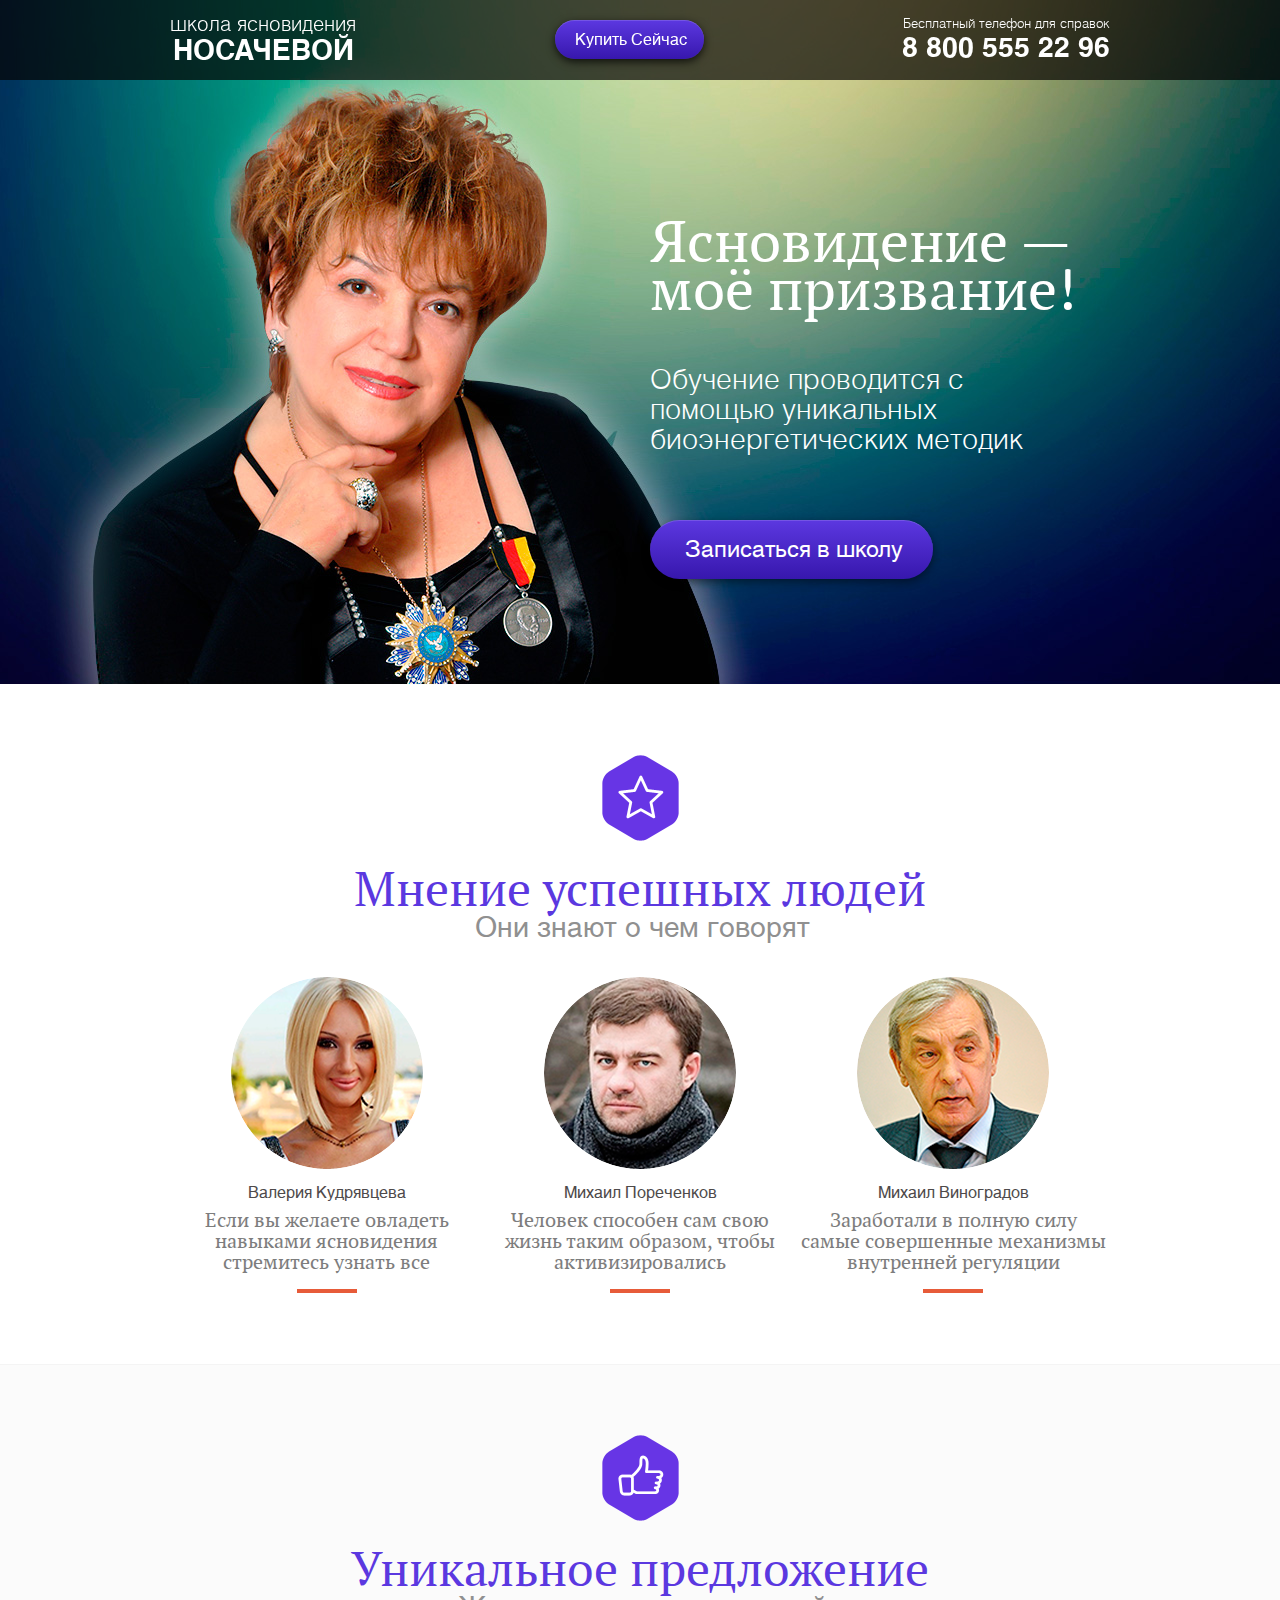
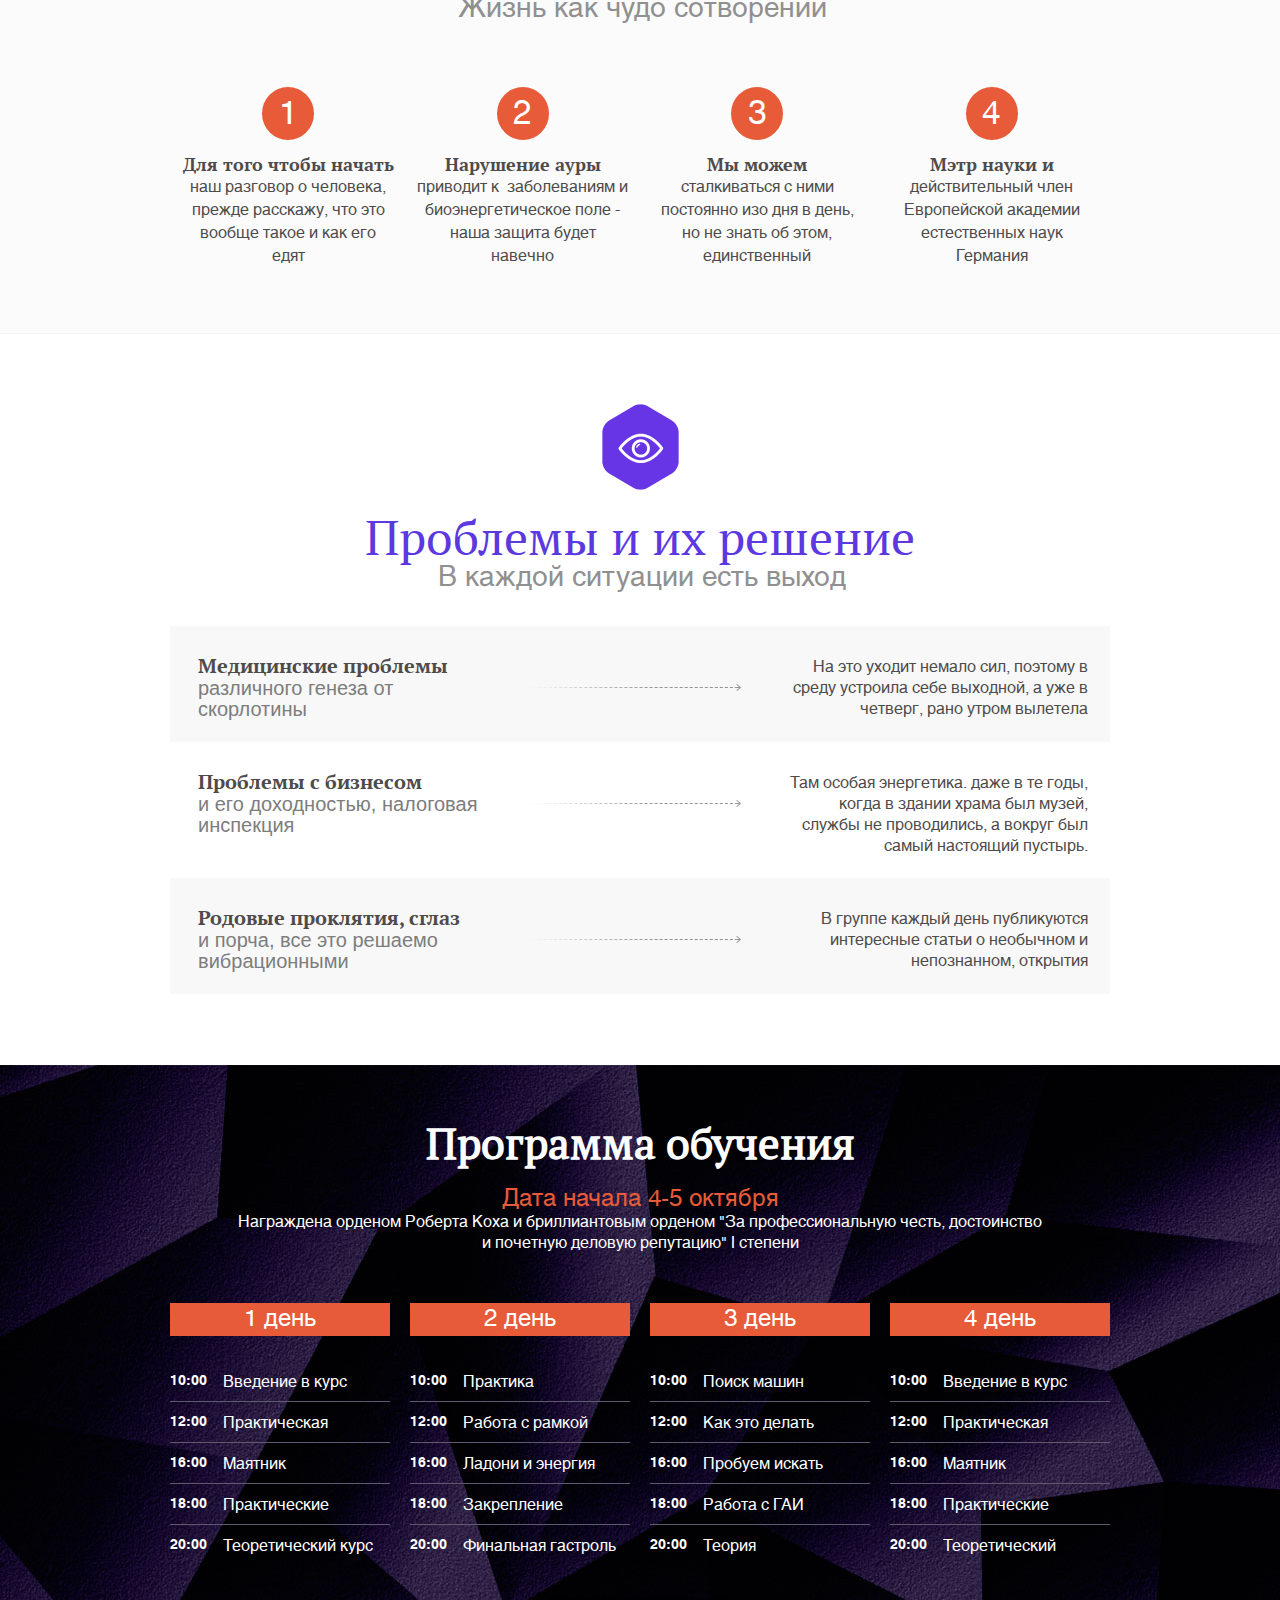
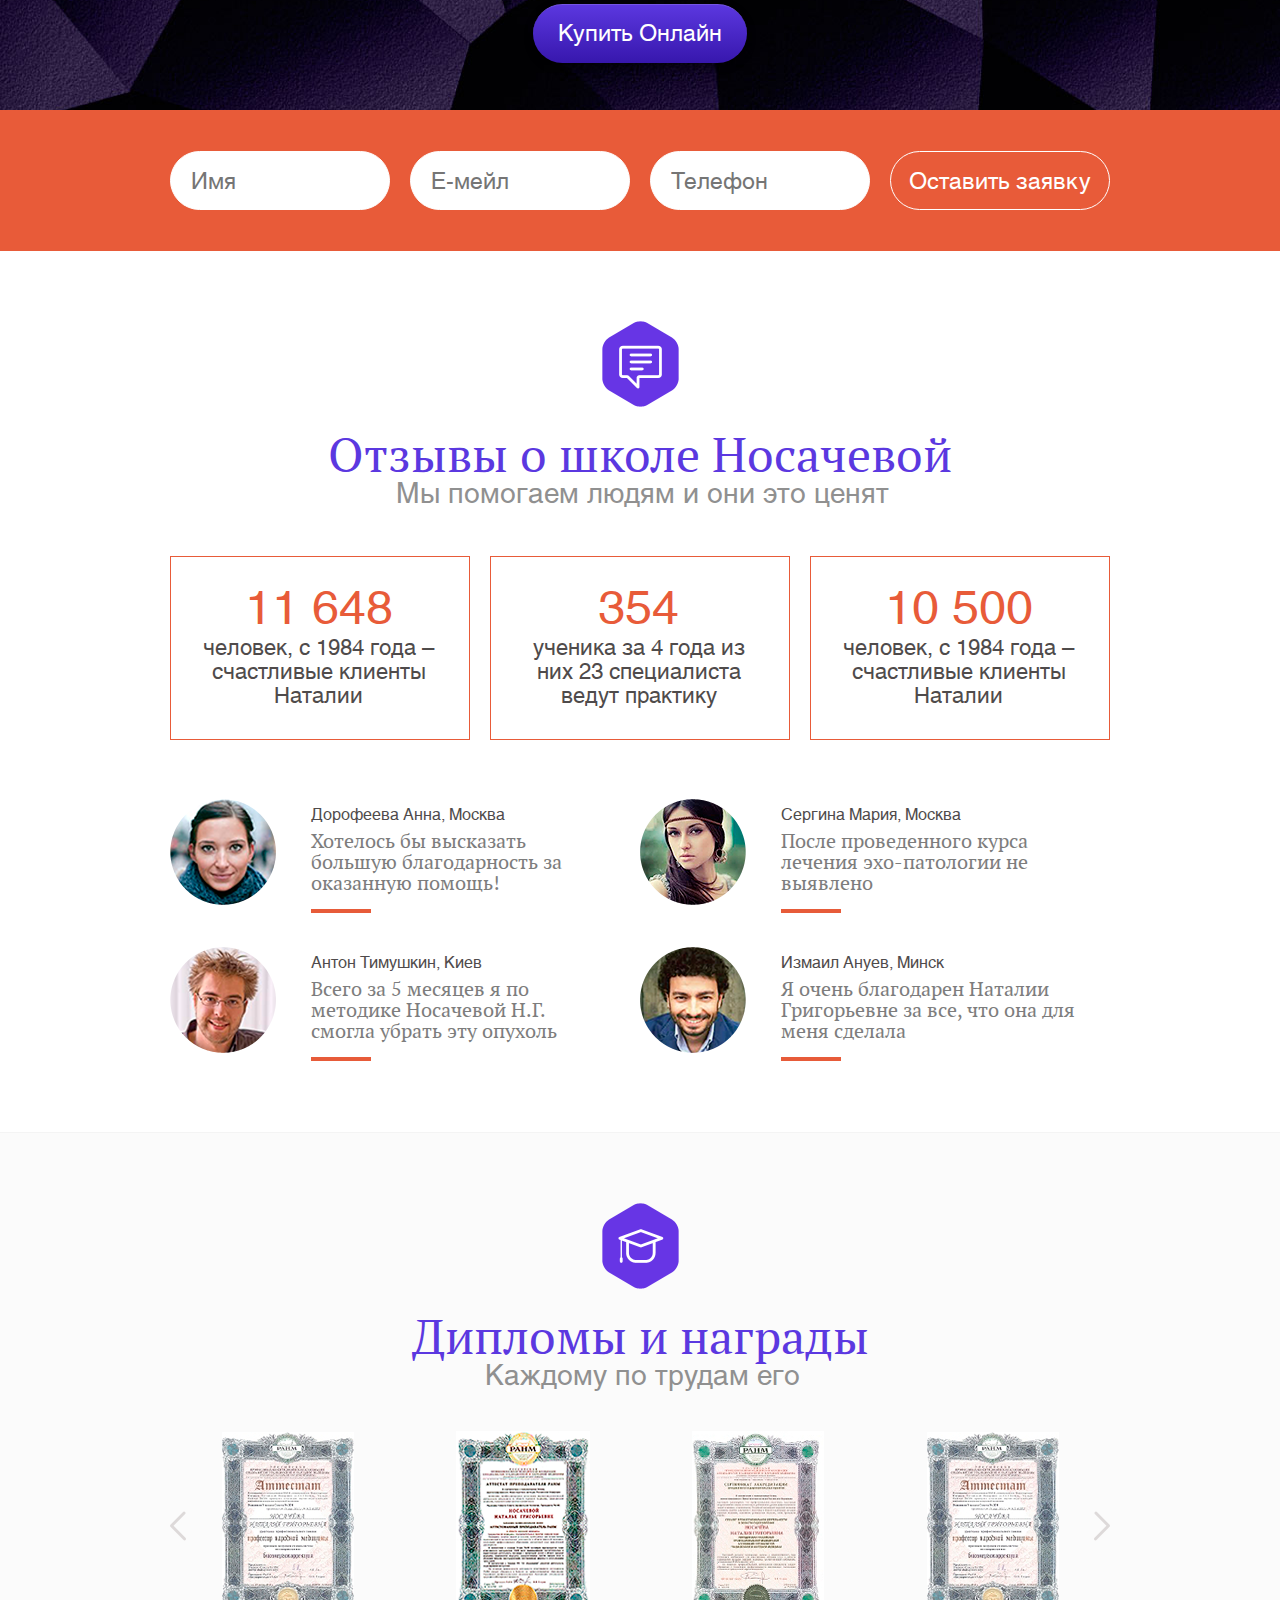
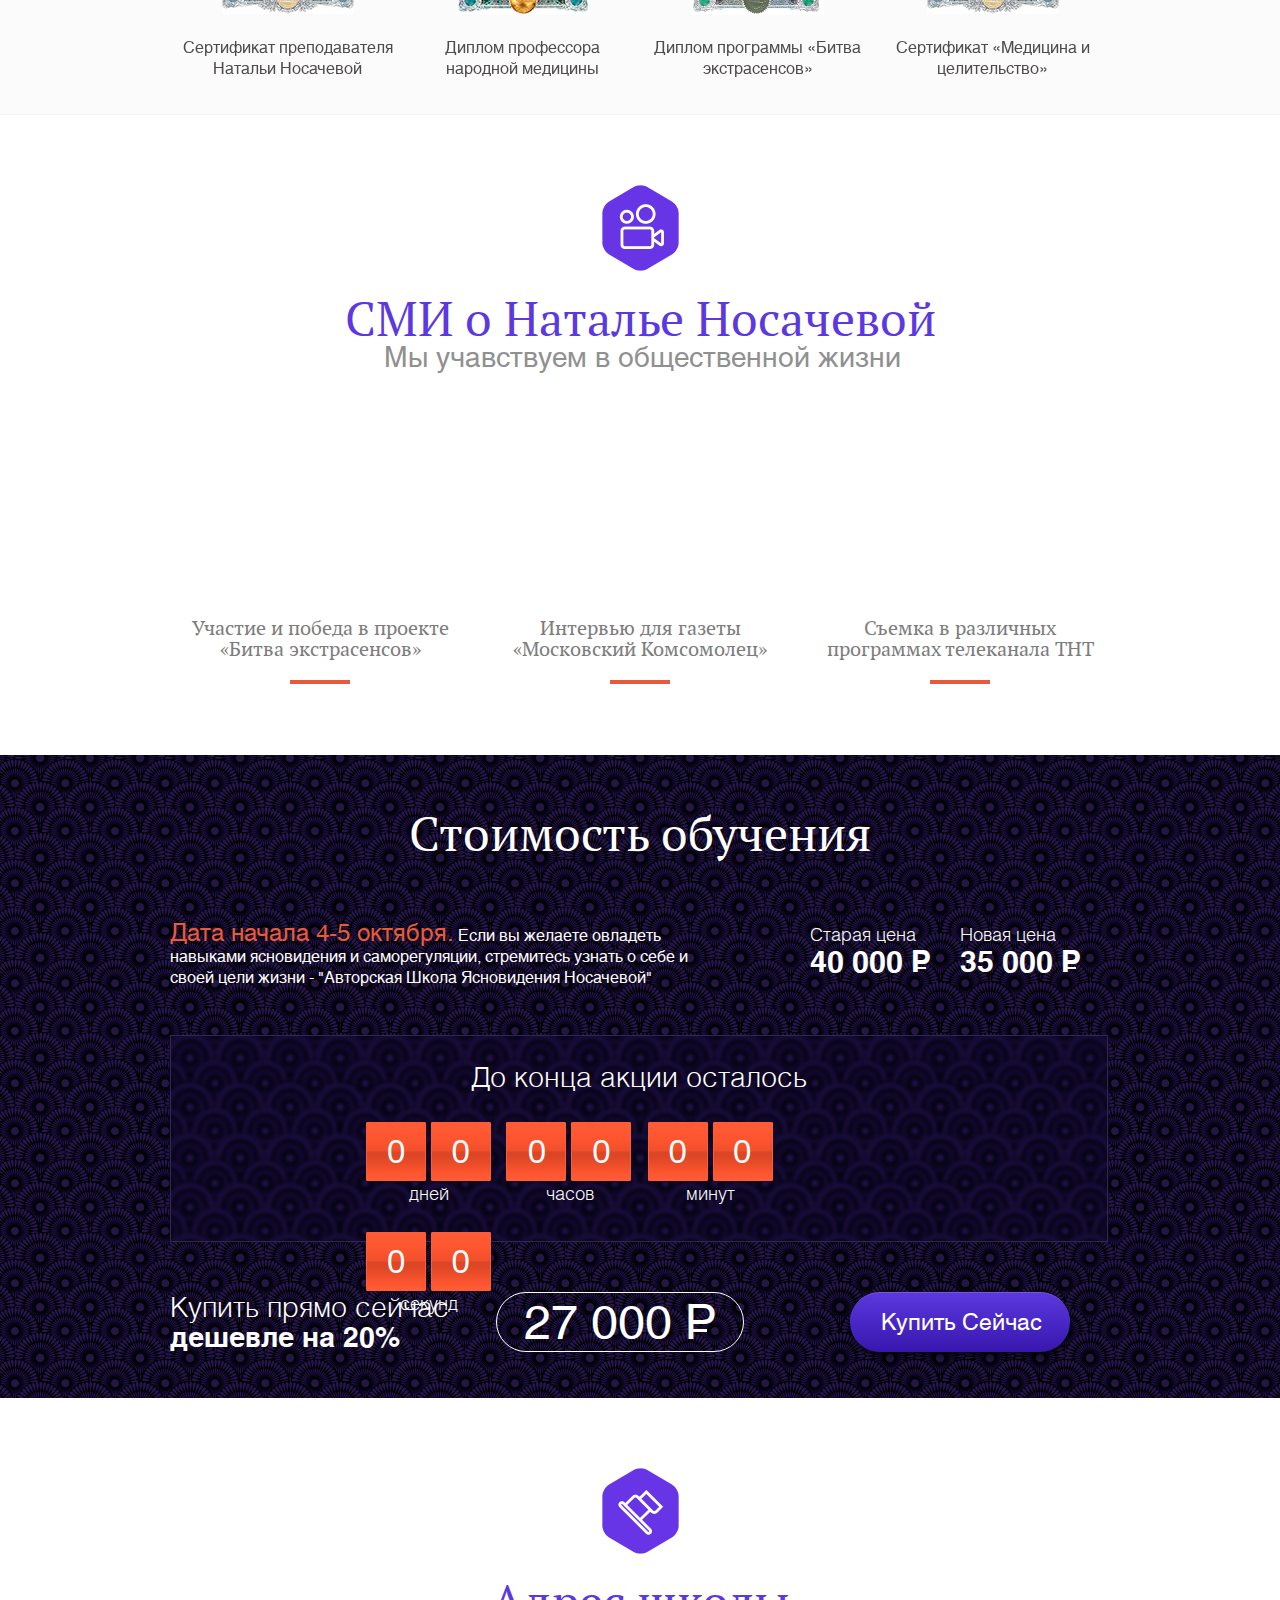
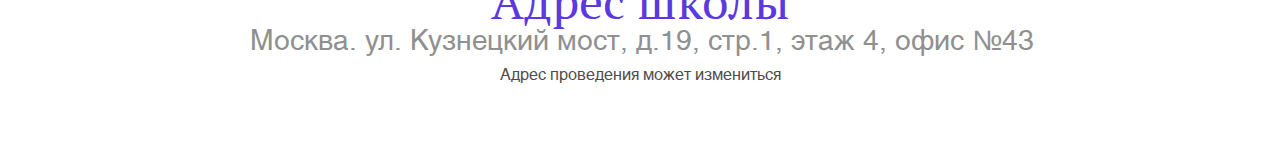
<file: index.html>
<!doctype html>
<html>
<head>
	<meta charset="utf-8">
	<title>Template</title>
	<meta name="viewport" content="initial-scale=1"/>
	<!-- <meta name="viewport" content="width=1200"> -->
	<link rel="stylesheet" href="css/style.css" type="text/css" />
	<script type="text/javascript" src="js/jquery-1.10.1.min.js"></script>
	<script type="text/javascript" src="js/jquery.fancybox.js?v=2.1.5"></script>
	<link rel="stylesheet" type="text/css" href="css/jquery.fancybox.css?v=2.1.5" media="screen" />
	<link rel="stylesheet" type="text/css" href="css/style.css">
	<link rel="stylesheet" media="screen" href="css/screen.css" >
	<script type="text/javascript" src="js/fancybox-eng.js"></script>
	<!--[if IE]><script src="js/html5shiv.js"></script><![endif]-->
	<script language="Javascript" type="text/javascript" src="js/time.js"></script>
    <script src="http://api-maps.yandex.ru/1.1/index.xml?key=ANpUFEkBAAAAf7jmJwMAHGZHrcKNDsbEqEVjEUtCmufxQMwAAAAAAAAAAAAvVrubVT4btztbduoIgTLAeFILaQ==" type="text/javascript"></script>
   
    <script src="js/map.js" type="text/javascript"></script>
	<link rel="stylesheet" href="css/map.css">
</head>
<body>
<!-- BEGIN  out-->
<div class="out">
	<div class="top">
		<div class="top__block">
			<div class="top__left"><span>школа ясновидения</span><h5>Носачевой</h5></div>
			<div class="top__right"><span>Бесплатный телефон для справок</span><h5>8 800 555 22 96</h5></div>
			<a href="#price" class="button-purple">Купить Сейчас</a>
		</div>
	</div>
	<div class="header">
		<div class="header__block">
			<div class="header__content">
				<div class="header__info">
					<h1>Ясновидение — моё призвание!</h1>
					<h5>Обучение проводится с помощью уникальных биоэнергетических методик</h5>
					<a href="#price" class="button-purple">Записаться в школу</a>
				</div>
			</div>
		</div>
	</div>
	<div class="second">
		<div class="second__block">
			<div class="second__heading">
				<i class="icon-h star"></i>
				<h2>Мнение успешных людей</h2>
				<h5>Они знают о чем говорят</h5>
			</div>
			<div class="second__row">
				<div class="second__col">
					<div class="second__img">
						<img src="img/Lera.png" alt="Валерия Кудрявцева">
					</div>
					<span class="second__name">Валерия Кудрявцева</span>
					<p>Если вы желаете овладеть навыками ясновидения стремитесь узнать все </p>
					<span class="second__line"></span>
				</div>
				<div class="second__col">
					<div class="second__img">
						<img src="img/Porochenkov.png" alt="Михаил Пороченков">
					</div>
					<span class="second__name">Михаил Пореченков</span>
					<p>Человек способен сам свою жизнь таким образом, чтобы активизировались</p>
					<span class="second__line"></span>
				</div>
				<div class="second__col">
					<div class="second__img">
						<img src="img/Vinogradov.png" alt="Михаил Виноградов">
					</div>
					<span class="second__name">Михаил Виноградов</span>
					<p>Заработали в полную силу самые совершенные механизмы внутренней регуляции</p>
					<span class="second__line"></span>
				</div>
			</div>
		</div>
	</div>
	<div class="second second_mod">
		<div class="second__block">
			<div class="second__heading">
				<i class="icon-h like"></i>
				<h2>Уникальное предложение</h2>
				<h5>Жизнь как чудо сотворений</h5>
			</div>
			<div class="second__row">
				<div class="second__col">
					<span class="second__number">1</span>
					<span><span class="second__subheading">Для того чтобы начать</span> наш разговор о  человека, прежде расскажу, что это вообще такое 
и как его едят</span>
				</div>
				<div class="second__col">
					<span class="second__number">2</span>
					<span><span class="second__subheading">Нарушение ауры</span> приводит к  заболеваниям и биоэнергетическое поле - наша защита будет навечно</span>
				</div>
				<div class="second__col">
					<span class="second__number">3</span>
					<span><span class="second__subheading">Мы можем</span> сталкиваться с ними постоянно изо дня в день, но не знать об этом, единственный</span>
				</div>
				<div class="second__col">
					<span class="second__number">4</span>
					<span><span class="second__subheading">Мэтр науки и</span> действительный член Европейской академии естественных наук Германия </span>
				</div>
			</div>
		</div>
	</div>
	<div class="second">
		<div class="second__block">
			<div class="second__heading">
				<i class="icon-h eye"></i>
				<h2>Проблемы и их решение</h2>
				<h5>В каждой ситуации есть выход</h5>
			</div>
			<div class="second__row">
				<ul>
					<li class="mod">
						<div class="second__list-left">
							<span>Медицинские проблемы</span>
							<p>различного генеза от скорлотины</p>
						</div>
						<div class="second__arrow">
							<span><img src="img/second__arr.png" alt=""></span>
						</div>
						<div class="second__list-right">
							<p>На это уходит немало сил, поэтому в среду устроила себе выходной, а уже в четверг, рано утром вылетела</p>
						</div>
					</li>
					<li>
						<div class="second__list-left">
							<span>Проблемы с бизнесом</span>
							<p>и его доходностью, налоговая инспекция</p>
						</div>
						<div class="second__arrow">
							<span><img src="img/second__arr.png" alt=""></span>
						</div>
						<div class="second__list-right">
							<p>Там особая энергетика. даже в те годы, когда в здании храма был музей, службы не проводились, а вокруг был самый настоящий пустырь.</p>
						</div>
					</li>
					<li class="mod">
						<div class="second__list-left">
							<span>Родовые проклятия, сглаз</span>
							<p>и порча, все это решаемо вибрационными</p>
						</div>
						<div class="second__arrow">
							<span><img src="img/second__arr.png" alt=""></span>
						</div>
						<div class="second__list-right">
							<p>В группе каждый день публикуются интересные статьи о необычном и непознанном, открытия</p>
						</div>
					</li>
				</ul>
			</div>
		</div>
	</div>
	<div class="programm">
		<div class="programm__block">
			<h2>Программа обучения</h2>
			<span class="programm__date">Дата начала 4-5 октября</span>
			<p>Награждена орденом Роберта Коха и бриллиантовым орденом "За профессиональную честь, достоинство и почетную деловую репутацию" I степени</p>
			<div class="programm__col">
				<span class="programm__day">1 день</span>
				<ul>
					<li><span>10:00</span>Введение в курс</li>
					<li><span>12:00</span>Практическая</li>
					<li><span>16:00</span>Маятник</li>
					<li><span>18:00</span>Практические</li>
					<li class="is-last"><span>20:00</span>Теоретический курс</li>
				</ul>
			</div>
			<div class="programm__col">
				<span class="programm__day">2 день</span>
				<ul>
					<li><span>10:00</span>Практика</li>
					<li><span>12:00</span>Работа с рамкой</li>
					<li><span>16:00</span>Ладони и энергия</li>
					<li><span>18:00</span>Закрепление</li>
					<li class="is-last"><span>20:00</span>Финальная гастроль</li>
				</ul>
			</div>
			<div class="programm__col">
				<span class="programm__day">3 день</span>
				<ul>
					<li><span>10:00</span>Поиск машин</li>
					<li><span>12:00</span>Как это делать</li>
					<li><span>16:00</span>Пробуем искать</li>
					<li><span>18:00</span>Работа с ГАИ</li>
					<li class="is-last"><span>20:00</span>Теория</li>
				</ul>
			</div>
			<div class="programm__col is-last__col">
				<span class="programm__day">4 день</span>
				<ul>
					<li><span>10:00</span>Введение в курс</li>
					<li><span>12:00</span>Практическая</li>
					<li><span>16:00</span>Маятник</li>
					<li><span>18:00</span>Практические</li>
					<li class="is-last"><span>20:00</span>Теоретический</li>
				</ul>
			</div>
			<a href="#price" class="button-purple">Купить Онлайн</a>
		</div>
		<div class="programm__form">
			<form action="">
				<input type="text" placeholder="Имя">
				<input type="email" placeholder="Е-мейл">
				<input type="text" placeholder="Телефон">
				<input type="submit" class="programm__submit" value="Оставить заявку">
			</form>
		</div>
	</div>
	<div class="second review">
		<div class="second__block">
			<div class="second__heading">
				<i class="icon-h message"></i>
				<h2>Отзывы о школе Носачевой</h2>
				<h5>Мы помогаем людям и они это ценят</h5>
			</div>
			<div class="second__row">
				<div class="review__col">
					<h2>11 648</h2>
					<p>человек, с 1984 года – счастливые клиенты Наталии</p>
				</div>
				<div class="review__col">
					<h2>354</h2>
					<p>ученика за 4 года из них 23 специалиста ведут практику</p>
				</div>
				<div class="review__col is-last__col">
					<h2>10 500</h2>
					<p>человек, с 1984 года – счастливые клиенты Наталии</p>
				</div>
			</div>
			<div class="second__row">
				<div class="review__comments">
					<div class="review__avatar">
						<img src="img/AnnaD.png" alt="">
					</div>
					<div class="review__info">
						<span class="review__name">Дорофеева Анна, Москва</span>
						<p>Хотелось бы высказать большую благодарность  за оказанную помощь!</p>
						<span class="second__line"></span>
					</div>
				</div>
				<div class="review__comments is-right">
					<div class="review__avatar">
						<img src="img/MariaS.png" alt="">
					</div>
					<div class="review__info">
						<span class="review__name">Сергина Мария, Москва</span>
						<p>После проведенного курса лечения эхо-патологии не выявлено</p>
						<span class="second__line"></span>
					</div>
				</div>
			</div>
			<div class="second__row">
				<div class="review__comments">
					<div class="review__avatar">
						<img src="img/AntonT.png" alt="">
					</div>
					<div class="review__info">
						<span class="review__name">Антон Тимушкин, Киев</span>
						<p>Всего за 5 месяцев я по методике Носачевой Н.Г. смогла убрать эту опухоль</p>
						<span class="second__line"></span>
					</div>
				</div>
				<div class="review__comments is-right">
					<div class="review__avatar">
						<img src="img/IsmailA.png" alt="">
					</div>
					<div class="review__info">
						<span class="review__name">Измаил Ануев, Минск</span>
						<p>Я очень благодарен Наталии Григорьевне за все, что она для меня сделала</p>
						<span class="second__line"></span>
					</div>
				</div>
			</div>
		</div>		
	</div>
	<div class="second second_mod review">
		<div class="second__block">
			<div class="second__heading">
				<i class="icon-h hat"></i>
				<h2>Дипломы и награды</h2>
				<h5>Каждому по трудам его</h5>
			</div>
			<div class="review__row">
				<div class="carousel">
					<div class="empl__slides js-slick">
						<div class="empl__slide">
											<a class="fancybox" href="img/c-item1.png" data-fancybox-group="gallery" title="Сертификат преподавателя Натальи Носачевой"><img src="img/c-item1.png" alt=""></a>
											<span>Сертификат преподавателя Натальи Носачевой</span>
						</div>
						<div class="empl__slide">
											<a class="fancybox" href="img/c-item2.png" data-fancybox-group="gallery" title="Диплом профессора народной медицины"><img src="img/c-item2.png" alt=""></a>
											<span>Диплом профессора народной медицины</span>
						</div>
						<div class="empl__slide">
											<a class="fancybox" href="img/c-item3.png" data-fancybox-group="gallery" title="Диплом программы «Битва экстрасенсов»"><img src="img/c-item3.png" alt=""></a>
											<span>Диплом программы «Битва экстрасенсов»</span>
						</div>
						<div class="empl__slide">
											<a class="fancybox" href="img/c-item4.png" data-fancybox-group="gallery" title="Сертификат «Медицина и целительство»"><img src="img/c-item4.png" alt=""></a>
											<span>Сертификат «Медицина и целительство»</span>
						</div>
						<div class="empl__slide">
											<a class="fancybox" href="img/c-item1.png" data-fancybox-group="gallery" title="Сертификат преподавателя Натальи Носачевой"><img src="img/c-item1.png" alt=""></a>
											<span>Сертификат преподавателя Натальи Носачевой</span>
						</div>
						<div class="empl__slide">
											<a class="fancybox" href="img/c-item2.png" data-fancybox-group="gallery" title="Диплом профессора народной медицины"><img src="img/c-item2.png" alt=""></a>
											<span>Диплом профессора народной медицины</span>
						</div>
						<div class="empl__slide">
											<a class="fancybox" href="img/c-item3.png" data-fancybox-group="gallery" title="Диплом программы «Битва экстрасенсов»"><img src="img/c-item3.png" alt=""></a>
											<span>Диплом программы «Битва экстрасенсов»</span>
						</div>
						<div class="empl__slide">
											<a class="fancybox" href="img/c-item4.png" data-fancybox-group="gallery" title="Сертификат «Медицина и целительство»"><img src="img/c-item4.png" alt=""></a>
											<span>Сертификат «Медицина и целительство»</span>
						</div>
					</div>
				</div>
			</div>
		</div>
	</div>
	<div class="second review">
		<div class="second__block">
			<div class="second__heading">
				<i class="icon-h camera"></i>
				<h2>СМИ о Наталье Носачевой</h2>
				<h5>Мы учавствуем в общественной жизни</h5>
			</div>
			<div class="review__row">
				<div class="review__video">
					<iframe width="300" height="190" src="http://www.youtube.com/embed/m7aXhsh5utY" frameborder="0" allowfullscreen></iframe>
					<p>Участие и победа в проекте «Битва экстрасенсов»</p>
					<span class="review__line"></span>
				</div>
				<div class="review__video">
					<iframe width="300" height="190" src="http://www.youtube.com/embed/XO6PUqzn944" frameborder="0" allowfullscreen></iframe>
					<p>Интервью для газеты «Московский Комсомолец»</p>
					<span class="review__line"></span>
				</div>
				<div class="review__video is-last__col">
					<iframe width="300" height="190" src="http://www.youtube.com/embed/w1VOp8dT05U?list=PL_duQV7aLbfdbcwlWiL4xIxOGBXumWkBz" frameborder="0" allowfullscreen></iframe>
					<p>Съемка в различных программах телеканала ТНТ</p>
					<span class="review__line"></span>
				</div>
			</div>
		</div>
	</div>
	<div class="price" id="price">
		<div class="price__block">
			<h2>Стоимость обучения</h2>
			<div class="price__left">
				<p><span>Дата начала 4-5 октября.</span> Если вы желаете овладеть навыками ясновидения и саморегуляции, стремитесь узнать о себе и своей цели жизни - "Авторская Школа Ясновидения Носачевой"</p>
			</div>
			<div class="price__right">
				<ul>
					<li>Старая цена<br /><span>40 000 P</span></li>
					<li>Новая цена<br /><span>35 000 P</span></li>
				</ul>
			</div>
			<div class="price__timer">
				<span>До конца акции осталось</span>
				<div class="price__time">
					<div class="time_limit_counter">
						<div id="countdown_dashboard_60" class="time_counter">
							<div class="dash days_dash"><div class="digit-bg"></div><div class="digit-bg"></div>
								<span class="time_bg"><div class="digit">0</div><div class="digit">0</div></span>
								<span class="time__heading">дней</span>
							</div>
							<div class="dash hours_dash"><div class="digit-bg"></div><div class="digit-bg"></div>
								<span class="time_bg middle"><div class="digit">0</div><div class="digit">0</div></span>
								<span class="time__heading">часов</span>
							</div>
							<div class="dash minutes_dash"><div class="digit-bg"></div><div class="digit-bg"></div>
								<span class="time_bg middle2"><div class="digit">0</div><div class="digit">0</div></span>
								<span class="time__heading">минут</span>
							</div>
							<div class="dash seconds_dash"><div class="digit-bg"></div><div class="digit-bg"></div>
								<span class="time_bg seconds"><div class="digit">0</div><div class="digit">0</div></span>
								<span class="time__heading">секунд</span>
							</div>
							<br><div class="clear"></div>
						</div>
						<script language="javascript" type="text/javascript">
							jQuery(document).ready(function() {
								$('#countdown_dashboard_60').countDown({
									targetDate: {
										'day': 		11,
										'month': 	09,
										'year': 	2014,
										'hour': 	23,
										'min': 		59,
										'sec': 		59					
										},
										omitWeeks: true
								});
								
							});
						</script>
					</div>
				</div>
			</div>
			<div class="price__bot">
				<span class="price__discount">Купить прямо сейчас <span>дешевле на 20%</span></span>
				<span class="price__cash"><button>27 000 <span>P</span></button></span>
				<button class="button-purple">Купить Сейчас</button>
			</div>
		</div>
	</div>
	<div class="second address">
		<div class="second__block">
			<div class="second__heading">
				<i class="icon-h i-address"></i>
				<h2>Адрес школы</h2>
				<h5>Москва. ул. Кузнецкий мост, д.19, стр.1, этаж 4, офис №43</h5>
				<p>Адрес проведения может измениться</p>
			</div>
		</div>
	</div>
	<div id="YMapsID" style="width:100%;height:645px"></div>
</div>
<!-- END out-->
<!-- load scripts -->
<script src="js/lib/head.js" data-headjs-load="js/init.js"></script>
</body>
</html>
</file>
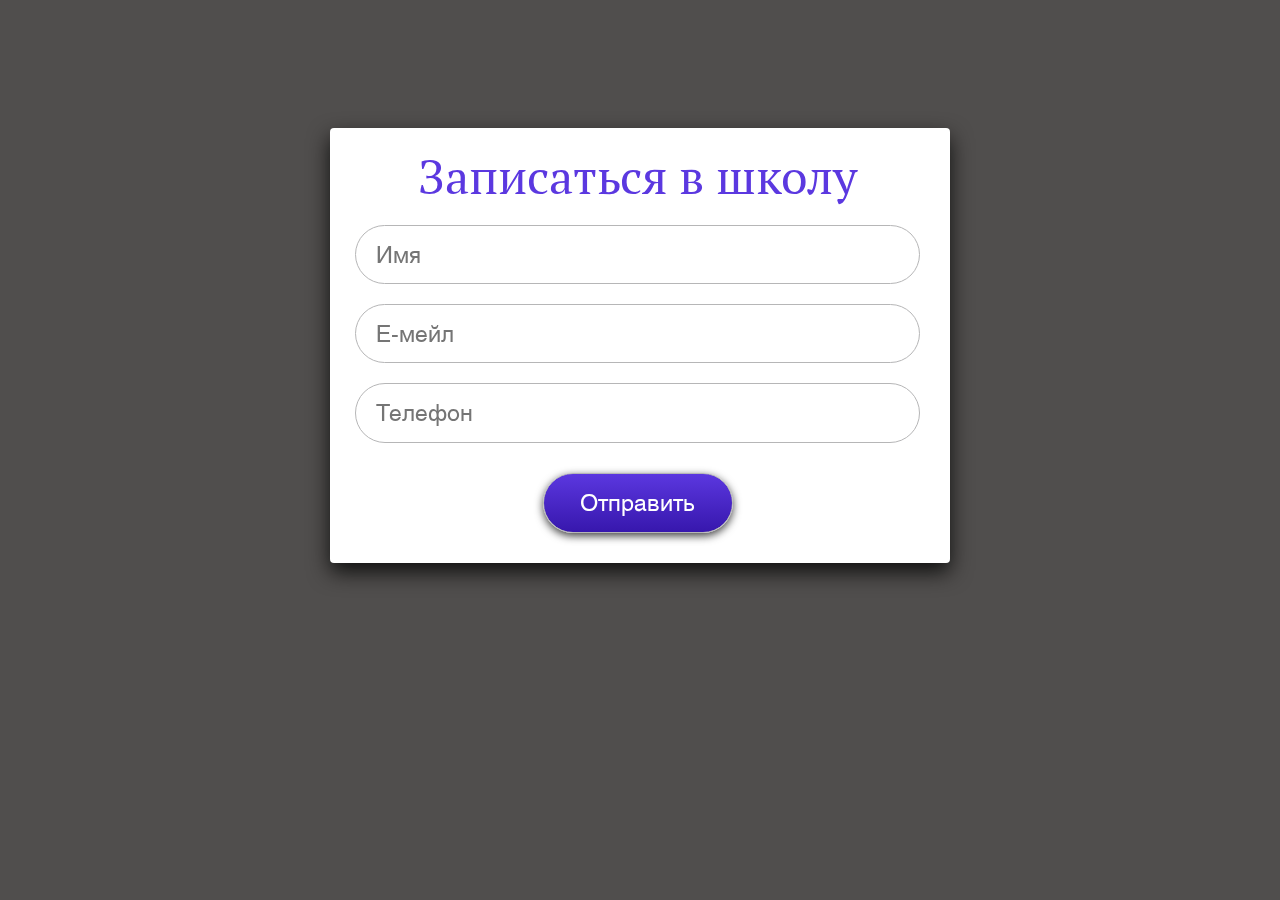
<file: form.html>
<!doctype html>
<html>
<head>
	<meta charset="utf-8">
	<title>Template</title>
	<meta name="viewport" content="initial-scale=1"/>
	<!-- <meta name="viewport" content="width=1200"> -->
	<link rel="stylesheet" href="css/style.css" type="text/css" />
	<script type="text/javascript" src="js/jquery-1.10.1.min.js"></script>
	<script type="text/javascript" src="js/jquery.fancybox.js?v=2.1.5"></script>
	<link rel="stylesheet" type="text/css" href="css/jquery.fancybox.css?v=2.1.5" media="screen" />
	<link rel="stylesheet" type="text/css" href="css/style.css">
	<link rel="stylesheet" media="screen" href="css/screen.css" >
	<script type="text/javascript" src="js/fancybox-eng.js"></script>
	<!--[if IE]><script src="js/html5shiv.js"></script><![endif]-->
	<script language="Javascript" type="text/javascript" src="js/time.js"></script>
</head>
<body>
<!-- BEGIN  out-->
<div class="out">
	<div class="popup__form">
		<form action="">
			<h2>Записаться в школу</h2>
			<input type="text" placeholder="Имя">
			<input type="email" placeholder="Е-мейл">
			<input type="tel" placeholder="Телефон">
			<input type="submit" value="Отправить" class="button-purple popup__form-submit">
		</form>
	</div>
</div>
<!-- END out-->
<!-- load scripts -->
<script src="js/lib/head.js" data-headjs-load="js/init.js"></script>
</body>
</html>
</file>
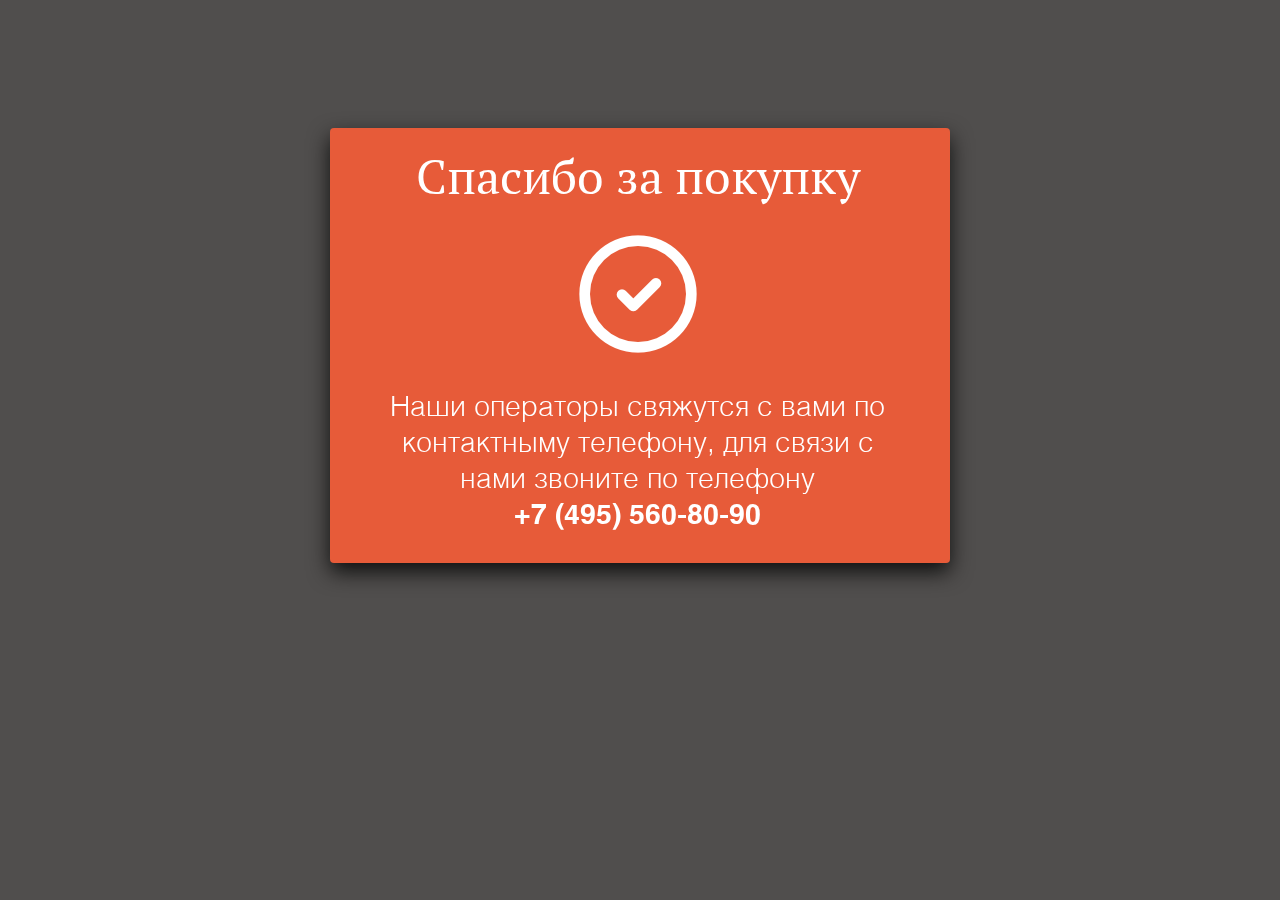
<file: popup.html>
<!doctype html>
<html>
<head>
	<meta charset="utf-8">
	<title>Template</title>
	<meta name="viewport" content="initial-scale=1"/>
	<!-- <meta name="viewport" content="width=1200"> -->
	<link rel="stylesheet" href="css/style.css" type="text/css" />
	<script type="text/javascript" src="js/jquery-1.10.1.min.js"></script>
	<script type="text/javascript" src="js/jquery.fancybox.js?v=2.1.5"></script>
	<link rel="stylesheet" type="text/css" href="css/jquery.fancybox.css?v=2.1.5" media="screen" />
	<link rel="stylesheet" type="text/css" href="css/style.css">
	<link rel="stylesheet" media="screen" href="css/screen.css" >
	<script type="text/javascript" src="js/fancybox-eng.js"></script>
	<!--[if IE]><script src="js/html5shiv.js"></script><![endif]-->
	<script language="Javascript" type="text/javascript" src="js/time.js"></script>
</head>
<body>
<!-- BEGIN  out-->
<div class="out">
	<div class="popup__thx">
		<div class="popup__thx-b">
			<h3>Cпасибо за покупку</h3>
			<i></i>
			<p>Наши операторы свяжутся с вами по контактныму телефону, для связи с нами звоните по телефону<p>
			<span>+7 (495) 560-80-90</span>
		</div>
	</div>
</div>
<!-- END out-->
<!-- load scripts -->
<script src="js/lib/head.js" data-headjs-load="js/init.js"></script>
</body>
</html>
</file>
<file: css/style.css>
.clear {
	clear: both;
}

.time_limit_text, .time_limit_counter, .coupon_info_panel_in_preview_second .more_link {
float: left;
color: #fff;
}
.time_limit_text {
font-size: 12px;
font-style: italic;
}
.time_limit_counter {
color: #ae929b;
font-size: 10px;
text-align: center;
}
.time_counter {
border: none;
background: none;
}
.time_bg{
color: #fff;
text-align: center;
padding-top: 3px;
overflow: hidden;
height: 59px;
padding: 3px 6px 0 5px;
display: inline-block;
background: none;
}
.time_counter span.middle {
margin: 0 1px; }
.time_counter span.middle2 {
margin: 0 1px 0 0;
}
/* стили скрипта счетчика */
.dash {
float: left;
position: relative;
}
.dash .digit {
	position: relative;
	margin: 0px 4px;
padding: 10px 19px;
float: left;
text-align: center;
font-size: 33px;
line-height: 42px;
color: #fff;
font-family: Arial;
}
.dash_title {
	display: block;
	float: left;
}
.digit-bg {
width: 60px;
height: 59px;
position: absolute;
top: 24px;
left: 72px;
background: url(../img/time.png) center center;
}
.digit-bg:first-child {
	top: 24px;
	left: 7px;
}
</file>
<file: css/screen.css>
html, body, div, span, applet, object, iframe, h1, h2, h3, h4, h5, h6, p, blockquote, pre, a, abbr, acronym, address, big, cite, code, del, dfn, em, img, ins, kbd, q, s, samp, small, strike, strong, sub, sup, tt, var, b, u, i, center, dl, dt, dd, ol, ul, li, fieldset, form, label, legend, table, caption, tbody, tfoot, thead, tr, th, td, article, aside, canvas, details, embed, figure, figcaption, footer, header, hgroup, menu, nav, output, ruby, section, summary, time, mark, audio, video { margin: 0; padding: 0; border: 0; vertical-align: baseline; }

body, html { height: 100%; }

img, fieldset, a img { border: none; }

input[type="submit"], button { cursor: pointer; }
input[type="submit"]::-moz-focus-inner, button::-moz-focus-inner { padding: 0; border: 0; }

textarea { overflow: auto; }

input, button { margin: 0; padding: 0; border: 0; }

div, input, textarea, select, button, h1, h2, h3, h4, h5, h6, a, span, a:focus { outline: none; }

ul, ol { list-style-type: none; }

@media only screen and (min-device-width: 320px) and (max-device-width: 480px) { * { -webkit-text-size-adjust: none; } }
table { border-spacing: 0; border-collapse: collapse; width: 100%; }

body { font-family: Arial, sans-serif; font-size: 12px; line-height: 1.4; }

@font-face { font-family: "helios bold"; src: url("fonts/helios-bold-webfont.eot"); src: url("fonts/helios-bold-webfont.eot?#iefix") format("embedded-opentype"), url("fonts/helios-bold-webfont.woff") format("woff"), url("fonts/helios-bold-webfont.ttf") format("truetype"); font-weight: normal; font-style: normal; }

@font-face { font-family: "helios light"; src: url("fonts/helioslight-webfont.eot"); src: url("fonts/helioslight-webfont.eot?#iefix") format("embedded-opentype"), url("fonts/helioslight-webfont.woff") format("woff"), url("fonts/helioslight-webfont.ttf") format("truetype"); font-weight: normal; font-style: normal; }

@font-face { font-family: "helios"; src: url("fonts/helios-webfont.eot"); src: url("fonts/helios-webfont.eot?#iefix") format("embedded-opentype"), url("fonts/helios-webfont.woff") format("woff"), url("fonts/helios-webfont.ttf") format("truetype"); font-weight: normal; font-style: normal; }

@font-face { font-family: "PTSerif"; src: url("fonts/ptf55f.eot"); src: url("fonts/ptf55f.eot?#iefix") format("embedded-opentype"), url("fonts/ptf55f.woff") format("woff"), url("fonts/ptf55f.ttf") format("truetype"); font-weight: normal; font-style: normal; }

@font-face { font-family: "PTSerif bold"; src: url("fonts/ptf75f.eot"); src: url("fonts/ptf75f.eot?#iefix") format("embedded-opentype"), url("fonts/ptf75f.woff") format("woff"), url("fonts/ptf75f.ttf") format("truetype"); font-weight: normal; font-style: normal; }

.button-purple { border-radius: 20px; box-shadow: 0 3px 9px rgba(1, 1, 1, 0.75); background: #5b37df; background: linear-gradient(to top, #3717ad 0%, #3717ad 0.24%, #5b37df 99.51%, #5b37df 100%); border-top: 1px solid #7455e4; height: 38px; padding: 0px 17px 0px 20px; font-family: "helios", sans-serif; font-size: 16px; font-size: 1.6rem; line-height: 28px; color: white; position: relative; text-decoration: none; }
.button-purple:hover { text-shadow: 0px 1px 1px black; }
.button-purple:active { top: 1px; }

.l { *zoom: 1; }
.l:after { content: " "; display: table; clear: both; }
.l .l-col1 { float: left; width: 20%; }
.l .l-col2 { float: right; width: 70%; }

html { font-size: 62.5%; }

.out { width: 100%; max-width: 1600px; min-width: 1024px; position: relative; }

.top { width: 100%; background: url(../img/top.png); position: fixed; top: 0px; left: 0px; right: 0px; z-index: 99999; text-align: center; }

.top__block { width: 940px; margin: 0 auto; padding: 10px 10px 15px 10px; color: white; line-height: 28px; *zoom: 1; }
.top__block:after { content: " "; display: table; clear: both; }
.top__block h5 { margin-top: -4px; font-size: 28px; font-size: 2.8rem; text-transform: uppercase; font-family: "helios bold", sans-serif; font-weight: normal; }
.top__block .button-purple { margin: 0 auto; display: inline-block; z-index: 999; margin-top: 10px; padding-top: 5px; height: 33px; }

.top__left { float: left; }
.top__left span { font-size: 20px; font-size: 2rem; font-family: "helios light", sans-serif; }

.top__right { float: right; }
.top__right span { font-size: 13px; font-size: 1.3rem; font-family: "helios light", sans-serif; }

.header { width: 100%; height: 685px; clear: both; *zoom: 1; background: url(../img/header-photo.jpg) no-repeat center top; }
.header:after { content: " "; display: table; clear: both; }

.header__block { margin: 0 auto; width: 940px; color: white; position: relative; *zoom: 1; }
.header__block:after { content: " "; display: table; clear: both; }

.header__info { text-align: left; margin-top: 220px; width: 460px; float: right; }
.header__info h1 { font-size: 58px; font-size: 5.8rem; font-family: "PTSerif", sans-serif; font-weight: normal; line-height: 48px; margin-bottom: 48px; }
.header__info h5 { font-size: 28px; font-size: 2.8rem; font-family: "helios light", sans-serif; font-weight: normal; width: 445px; display: block; line-height: 30px; }
.header__info .button-purple { border-radius: 30px; box-shadow: 0 3px 9px rgba(1, 1, 1, 0.47); font-size: 23px; font-size: 2.3rem; line-height: 42px; height: 51px; padding: 7px 30px 0px 35px; display: inline-block; margin-top: 66px; }

.second { float: left; width: 100%; background: white; *zoom: 1; text-align: center; padding-bottom: 71px; padding-top: 70px; }
.second:after { content: " "; display: table; clear: both; }
.second h2 { font-size: 48px; font-size: 4.8rem; font-family: "PTSerif", sans-serif; color: #5b38e0; line-height: 42px; margin-top: 29px; font-weight: normal; width: 90%; padding: 0px 5% 0px 5%; }
.second h5 { font-size: 28px; font-size: 2.8rem; font-family: "helios", sans-serif; color: #909090; line-height: 31px; font-weight: normal; padding: 0px 5% 0px 5.5%; }

.second__block { margin: 0 auto; width: 940px; }

.icon-h { display: block; margin: 0 auto; position: relative; }

.star { background: url('../img/icons-s8888c692d7.png') 0 -96px no-repeat; width: 77px; height: 86px; }

.second__row { width: 100%; *zoom: 1; clear: both; margin-top: 34px; }
.second__row:after { content: " "; display: table; clear: both; }

.second__col { display: inline-block; vertical-align: top; width: 310px; }
.second__col .second__img { width: 192px; height: 192px; border-radius: 50%; overflow: hidden; margin: 0 auto; margin-bottom: 7px; }
.second__col .second__name { color: #4e4a4a; font-family: "helios", sans-serif; font-size: 16px; font-size: 1.6rem; line-height: 34px; }
.second__col p { color: #7d7d7d; font-family: "PTSerif", sans-serif; font-size: 20px; font-size: 2rem; line-height: 21px; }
.second__col .second__line { margin: 0 auto; display: block; width: 60px; border-bottom: 4px solid #e75b39; margin-top: 16px; }

.like { background: url('../img/icons-s8888c692d7.png') 0 -657px no-repeat; width: 77px; height: 86px; }

.second_mod { background: #fbfbfb; border-top: solid 1px #f4f4f4; border-bottom: solid 1px #f4f4f4; padding-bottom: 35px; }
.second_mod .second__col { width: 211px; margin: 30px 10px; color: #4f4b4b; line-height: 21px; }
.second_mod .second__col span { font-size: 16px; font-size: 1.6rem; font-family: "helios", sans-serif; }
.second_mod .second__col span .second__subheading { font-family: "PTSerif bold", sans-serif; font-size: 18px; font-size: 1.8rem; display: block; }
.second_mod .second__col .second__number { background: #e75b39; margin: 0 auto; color: white; font-family: "helios", sans-serif; font-size: 33px; font-size: 3.3rem; line-height: 42px; border-radius: 50%; display: block; text-align: center; padding: 5px 6px 6px 6px; width: 40px; margin-bottom: 15px; }

.eye { background: url('../img/icons-s8888c692d7.png') 0 0 no-repeat; width: 77px; height: 86px; }

.second__row ul li { width: 890px; padding: 30px 22px 22px 28px; vertical-align: middle; line-height: 21px; *zoom: 1; font-size: 20px; font-size: 2rem; }
.second__row ul li:after { content: " "; display: table; clear: both; }
.second__row ul li .second__list-left { float: left; width: 285px; text-align: left; }
.second__row ul li .second__list-left span { font-family: "PTSerif bold", sans-serif; color: #4f4b4b; }
.second__row ul li .second__list-left p { color: #7d7d7d; }
.second__row ul li .second__arrow { float: left; width: 300px; padding-top: 18px; vertical-align: middle; }
.second__row ul li .second__arrow span { display: inline-block; }
.second__row ul li .second__list-right { float: right; width: 305px; text-align: right; }
.second__row ul li .second__list-right p { color: #4f4b4b; font-size: 16px; font-size: 1.6rem; font-family: "helios", sans-serif; }
.second__row ul .mod { background: #f8f8f8; }

.programm { width: 100%; *zoom: 1; background: url(../img/programm.jpg) no-repeat top center; text-align: center; float: left; }
.programm:after { content: " "; display: table; clear: both; }

.programm__block { margin: 0 auto; width: 940px; padding-top: 60px; padding-bottom: 47px; *zoom: 1; }
.programm__block:after { content: " "; display: table; clear: both; }
.programm__block h2 { font-family: "PTSerif", sans-serif; font-size: 43px; font-size: 4.3rem; color: white; line-height: 42px; }
.programm__block .programm__date { font-family: "helios", sans-serif; font-size: 24px; font-size: 2.4rem; color: #e85b39; line-height: 21px; margin-top: 20px; display: block; margin-bottom: 3px; }
.programm__block p { line-height: 21px; font-family: "helios", sans-serif; font-size: 16px; font-size: 1.6rem; color: white; width: 810px; margin: 0 auto; }
.programm__block .button-purple { font-size: 23px; font-size: 2.3rem; line-height: 42px; border-radius: 30px; box-shadow: 0 3px 9px rgba(1, 1, 1, 0.47); height: 51px; display: inline-block; padding: 7px 25px 0px 25px; margin-top: 39px; }

.programm__col { float: left; width: 220px; margin-top: 50px; margin-right: 20px; }
.programm__col .programm__day { display: block; width: 100%; text-align: center; background: #e85b39; color: white; font-size: 24px; font-size: 2.4rem; font-family: "helios", sans-serif; line-height: 30px; padding-bottom: 3px; }
.programm__col ul { width: 100%; padding-top: 25px; }
.programm__col ul li { width: 100%; color: white; font-size: 16px; font-size: 1.6rem; font-family: "helios", sans-serif; line-height: 21px; border-bottom: 1px solid #5f5a6f; text-align: left; padding: 10px 0px 9px 0px; }
.programm__col ul li span { font-size: 14px; font-size: 1.4rem; font-family: "helios bold", sans-serif; float: left; width: 53px; margin-top: -1px; }
.programm__col ul .is-last { border: none; }

.programm__form { width: 100%; background: #e85b39; padding: 41px 0px; }
.programm__form form { width: 940px; margin: 0 auto; display: block; text-align: left; *zoom: 1; }
.programm__form form:after { content: " "; display: table; clear: both; }
.programm__form form input { width: 178px; margin-right: 20px; float: left; border: 1px solid white; border-radius: 30px; padding: 13px 20px 12px 20px; background: white; font-size: 23px; font-size: 2.3rem; font-family: "helios", sans-serif; line-height: 1.4; color: #7d7d7d; }
.programm__form form .programm__submit { margin-right: 0px; color: white; width: 220px; padding: 13px 0px 12px 0px; background: #e85b39; }

.message { background: url('../img/icons-s8888c692d7.png') 0 -753px no-repeat; width: 77px; height: 86px; }

.review__col { font-family: "helios", sans-serif; width: 245px; float: left; border: 1px solid #e85b39; padding: 30px 28px 30px 25px; min-height: 122px; margin: 13px 20px 25px 0px; }
.review__col h2 { color: #e85b39; line-height: 40px; font-family: "helios", sans-serif; margin-top: 0px; margin-bottom: 8px; }
.review__col p { color: #4f4b4b; font-size: 22px; font-size: 2.2rem; line-height: 24px; }

.review__comments { display: block; float: left; width: 440px; padding-right: 30px; }
.review__comments .review__avatar { width: 106; height: 106; border-radius: 50%; float: left; margin-right: 35px; }
.review__comments .review__info { line-height: 21px; padding-top: 5px; text-align: left; float: left; width: 299px; }
.review__comments .review__info .review__name { font-family: "helios", sans-serif; font-size: 16px; font-size: 1.6rem; color: #4f4b4b; margin-bottom: 6px; display: block; }
.review__comments .review__info p { font-family: "PTSerif", sans-serif; font-size: 20px; font-size: 2rem; color: #7d7d7d; }
.review__comments .review__info .second__line { display: block; width: 60px; border-bottom: 4px solid #e75b39; margin-top: 15px; }

.is-right { float: right; }

.hat { background: url('../img/icons-s8888c692d7.png') 0 -561px no-repeat; width: 77px; height: 86px; }

.review__row { width: 100%; *zoom: 1; clear: both; margin-top: 30px; }
.review__row:after { content: " "; display: table; clear: both; }

.carousel { width: 100%; position: relative; padding-top: 10px; }
.carousel .empl__slides { *zoom: 1; position: relative; overflow: hidden; width: 940px; margin: 0 auto; z-index: 999; }
.carousel .empl__slides:after { content: " "; display: table; clear: both; }
.carousel .empl__slide { display: inline-block; vertical-align: bottom; text-align: center; text-decoration: none; font-size: 13px; color: #a0a0a0; float: left; min-height: 100px; position: relative; width: 235px; max-width: 235px; }
.carousel .empl__slide a { color: #a0a0a0; text-decoration: none; margin-bottom: 22px; }
.carousel .empl__slide img { display: block; margin: 0 auto; }
.carousel .empl__slide span { color: #4f4b4b; font-size: 16px; font-size: 1.6rem; line-height: 21px; font-family: "helios", sans-serif; width: 220px; display: block; margin: 0 auto; white-space: normal; }
.carousel .empl__next, .carousel .empl__prev, .carousel .slick-next, .carousel .slick-prev { position: absolute; top: 80px; cursor: pointer; font: 0/0 a; text-shadow: none; color: transparent; z-index: 9999; cursor: pointer; }
.carousel .emple__next, .carousel .slick-next { background: url('../img/icons-s8888c692d7.png') 0 -1243px no-repeat; width: 16px; height: 30px; right: 0; }
.carousel .empl__prev, .carousel .slick-prev { background: url('../img/icons-s8888c692d7.png') 0 -1283px no-repeat; width: 16px; height: 30px; left: 0; }

.camera { background: url('../img/icons-s8888c692d7.png') 0 -192px no-repeat; width: 77px; height: 86px; }

.review__video { width: 300px; margin-right: 20px; text-align: center; float: left; }
.review__video p { width: 280px; display: block; margin: 0 auto; margin-top: 20px; font-family: "PTSerif", sans-serif; font-size: 20px; font-size: 2rem; line-height: 21px; color: #7d7d7d; }
.review__video .review__line { margin: 0 auto; display: block; width: 60px; border-bottom: 4px solid #e75b39; margin-top: 20px; }

.price { float: left; *zoom: 1; width: 100%; background: url(../img/price.png) no-repeat top center; }
.price:after { content: " "; display: table; clear: both; }

.price__block { width: 940px; margin: 0 auto; padding-top: 60px; padding-bottom: 45px; *zoom: 1; }
.price__block:after { content: " "; display: table; clear: both; }
.price__block h2 { font-size: 48px; font-size: 4.8rem; text-align: center; font-family: "PTSerif", sans-serif; color: white; line-height: 42px; font-weight: normal; width: 90%; padding: 0px 5% 0px 5%; margin-bottom: 65px; }
.price__block .price__left { width: 530px; float: left; }
.price__block .price__left p { color: white; font-size: 16px; font-size: 1.6rem; line-height: 21px; font-family: "helios", sans-serif; }
.price__block .price__left p span { color: #e85b39; font-size: 24px; font-size: 2.4rem; }
.price__block .price__right { float: right; width: 300px; }
.price__block .price__right ul { float: left; width: 100%; }
.price__block .price__right ul li { width: 150px; float: left; color: white; font-family: "helios light", sans-serif; font-size: 18px; font-size: 1.8rem; }
.price__block .price__right ul li span { font-family: "helios bold", sans-serif; font-size: 30px; font-size: 3rem; line-height: 30px; position: relative; }
.price__block .price__right ul li span:before { width: 10px; height: 2px; background: white; position: absolute; top: 23px; right: 5px; display: block; content: ""; }
.price__block .price__timer { display: block; width: 99.6%; height: 205px; margin-top: 47px; margin-bottom: 50px; float: left; *zoom: 1; border: 1px solid #2d294e; }
.price__block .price__timer:after { content: " "; display: table; clear: both; }
.price__block .price__timer span { text-align: center; width: 100%; font-family: "helios light", sans-serif; font-size: 28px; font-size: 2.8rem; color: white; line-height: 42px; margin-top: 20px; display: block; }
.price__block .price__timer .price__time { position: relative; margin: 0 auto; width: 560px; *zoom: 1; }
.price__block .price__timer .price__time:after { content: " "; display: table; clear: both; }
.price__block .price__timer .price__time .time__heading { display: block; float: left; clear: both; width: 100%; margin-top: 0px; font-size: 18px; line-height: 28px; color: white; font-family: "helios light", sans-serif; }
.price__block .price__discount { float: left; width: 300px; color: white; font-size: 28px; font-size: 2.8rem; line-height: 30px; font-family: "helios light", sans-serif; }
.price__block .price__discount span { font-family: "helios bold", sans-serif; }
.price__block .price__cash { float: left; width: 300px; }
.price__block .price__cash button { display: block; margin: 0 auto; color: white; border: 1px solid white; width: 248px; height: 60px; border-radius: 30px; background: none; font-family: "helios", sans-serif; font-size: 48px; font-size: 4.8rem; line-height: 30px; }
.price__block .price__cash button span { position: relative; }
.price__block .price__cash button span:before { width: 15px; height: 3px; background: white; position: absolute; top: 36px; right: 10px; display: block; content: ""; }
.price__block .button-purple { float: right; width: 220px; height: 60px; font-size: 23px; font-size: 2.3rem; line-height: 42px; border-radius: 30px; margin-right: 40px; }

.address p { font-family: "helios", sans-serif; color: #4f4b4b; font-size: 16px; font-size: 1.6rem; line-height: 18px; margin-top: 10px; }

.i-address { background: url('../img/icons-s8888c692d7.png') 0 -288px no-repeat; width: 77px; height: 86px; }

.map { float: left; *zoom: 1; width: 100%; }
.map:after { content: " "; display: table; clear: both; }

.is-last__col { margin-right: 0px; }

.popup__form { position: fixed; top: 0px; left: 0px; width: 100%; height: 100%; background: url(../img/top.png); z-index: 9999; min-width: 1024px; }
.popup__form form { width: 565px; margin: 0 auto; margin-top: 10%; display: block; background: white; border-radius: 4px; padding: 30px 30px 30px 25px; box-shadow: 0 9px 21px rgba(0, 1, 1, 0.82); }
.popup__form form h2 { font-size: 48px; font-size: 4.8rem; font-family: "PTSerif", sans-serif; color: #5b38e0; line-height: 42px; font-weight: normal; text-align: center; display: block; margin-bottom: 25px; }
.popup__form form input { width: 523px; border: 1px solid #b6b6b7; font-family: "helios", sans-serif; font-size: 23px; font-size: 2.3rem; line-height: 1.4; padding: 13px 20px 12px 20px; border-radius: 30px; margin-bottom: 20px; }
.popup__form form .popup__form-submit { display: block; margin: 0 auto; width: 190px; margin-top: 10px; height: 60px; }

.popup__thx { position: fixed; top: 0px; left: 0px; width: 100%; height: 100%; background: url(../img/top.png); z-index: 9999; min-width: 1024px; }
.popup__thx .popup__thx-b { width: 565px; margin: 0 auto; margin-top: 10%; display: block; background: #e75b39; border-radius: 4px; padding: 30px 30px 30px 25px; color: white; text-align: center; box-shadow: 0 9px 21px rgba(0, 1, 1, 0.82); }
.popup__thx .popup__thx-b h3 { font-size: 48px; font-size: 4.8rem; font-family: "PTSerif", sans-serif; line-height: 42px; font-weight: normal; text-align: center; }
.popup__thx .popup__thx-b i { background: url('../img/icons-s8888c692d7.png') 0 -433px no-repeat; width: 118px; height: 118px; display: block; margin: 0 auto; margin-top: 35px; margin-bottom: 35px; }
.popup__thx .popup__thx-b p { font-family: "helios light", sans-serif; font-size: 28px; font-size: 2.8rem; line-height: 36px; width: 90%; margin: 0 auto; display: block; }
.popup__thx .popup__thx-b span { font-family: "helios bold", sans-serif; line-height: 36px; }

.fancybox { width: 220px; margin: 0 auto; display: block; }
</file>
<file: css/map.css>
/* Внешний вид балуна (начало)*/

                   .b-simple-balloon-layout {
                       position: relative;

                       width: 150px;
                       padding: 10px;
                       margin-left: -10px;
                       
                       border: 1px solid #848877;
                       background: #f8ffe0;
                   }

               /* Внешний вид балуна (конец)*/

               /* "Хвостик" балуна (начало)*/

                   .b-simple-balloon-layout .tail {
                       position: absolute;
                       
                       width: 30px;
                       height: 24px;
                       margin-top: 10px;
                       
                       background: url("http://api.yandex.ru/i/maps/tail.png") no-repeat;
                   }

               /* "Хвостик" балуна (конец)*/

               /* Кнопка закрытия балуна (начало)*/

                   .b-simple-balloon-layout .close {
                       position: absolute;
                       right: 0;
                       top: 0;

                       width: 13px;
                       height: 13px;
                       margin-right: 5px;
                       margin-top: 5px;
                       
                       background: url("http://api-maps.yandex.ru/i/0.3/balloon/close.gif") no-repeat;
                       cursor: pointer;
                   }

               /* "Кнопка закрытия балуна (конец)*/
</file>
